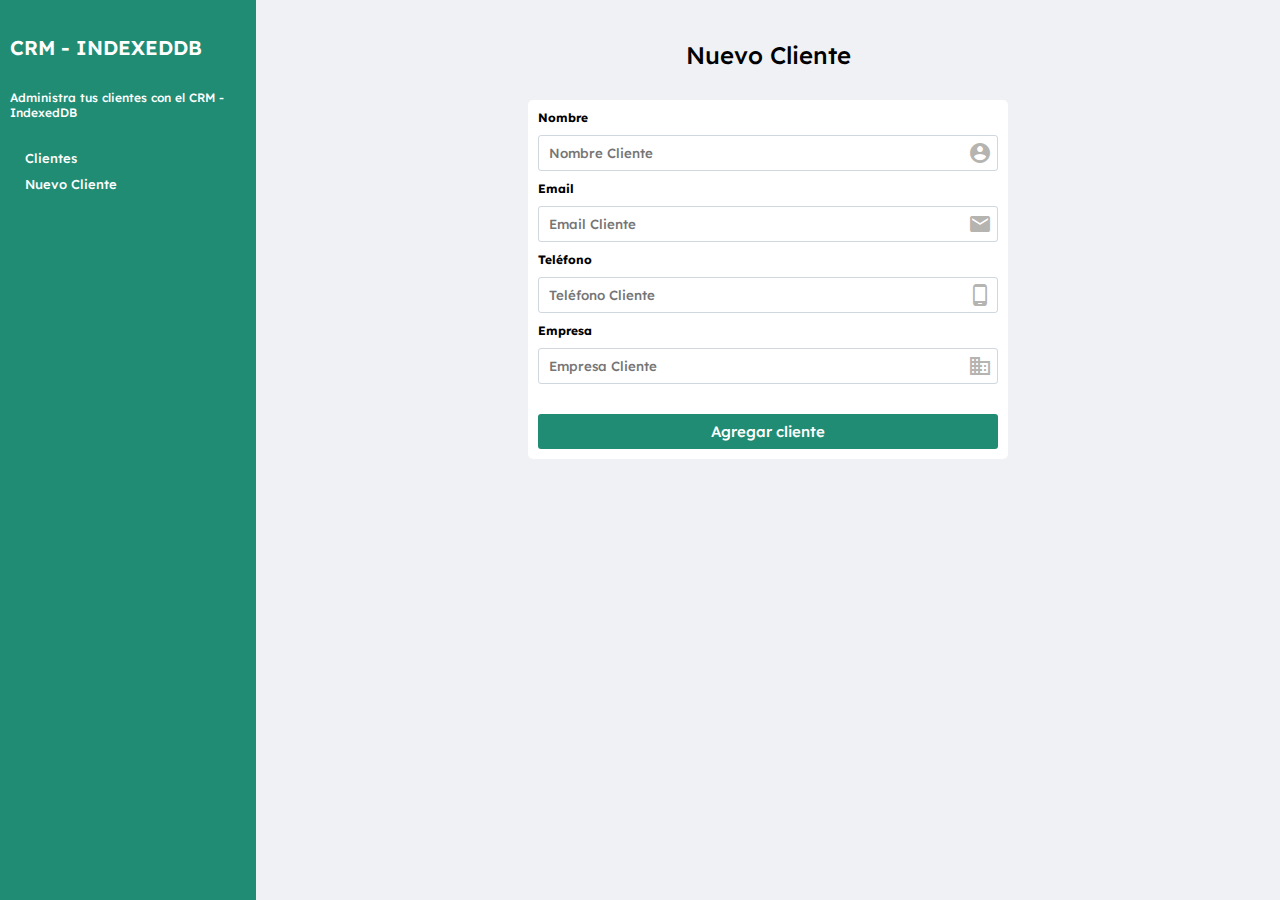
<file: index.html>
<!DOCTYPE html>
<html lang="en">
<head>
    <meta charset="UTF-8">
    <meta http-equiv="X-UA-Compatible" content="IE=edge">
    <meta name="viewport" content="width=device-width, initial-scale=1.0">
    <link rel="stylesheet" href="./css/index.css">
    <link href="https://fonts.googleapis.com/icon?family=Material+Icons" rel="stylesheet">
    <title>CRM - IndexedDB</title>
</head>
<body>
    <div class="container">

        <!-- Aside contenedor del menú-->
        <aside class="menu">
            <h2>CRM - IndexedDB</h2>
            <p>Administra tus clientes con el CRM - IndexedDB</p>
            <nav>
                <ul>
                    <li><a href="../html/clientes.html">Clientes</a></li>
                    <li><a href="../index.html">Nuevo Cliente</a></li>
                </ul>
            </nav>
        </aside>

        <!-- Formulario -->
        <section class="agenda_clientes">
            <h2>Nuevo Cliente</h2>
            <form>
                <label for="inp_Name">Nombre</label>
                <span><input type="text" id="inp_Name" placeholder="Nombre Cliente"><i class="tiny material-icons">account_circle</i></span>
                <label for="inp_Email">Email</label>
                <span><input type="email" id="inp_Email" placeholder="Email Cliente"><i class="tiny material-icons">email</i></span>
                <label for="inp_Phone">Teléfono</label>
                <span><input type="number" id="inp_Phone" placeholder="Teléfono Cliente"><i class="tiny material-icons">phone_android</i></span>
                <label for="inp_Empresa">Empresa</label>
                <span><input type="text" id="inp_Empresa" placeholder="Empresa Cliente"><i class="tiny material-icons">domain</i></span>                
                <input type="submit" value="Agregar cliente" id="btnAddClient" class="btnAddClient">
            </form>
        </section>
    </div>

    <!-- <script src="../js/funciones.js"></script> -->
    <script src="../js/index.js"></script>
    <script src="../js/nuevoCliente.js" type="module"></script>
    <script src="https://cdnjs.cloudflare.com/ajax/libs/materialize/1.0.0/js/materialize.min.js"></script>
</body>
</html>
</file>
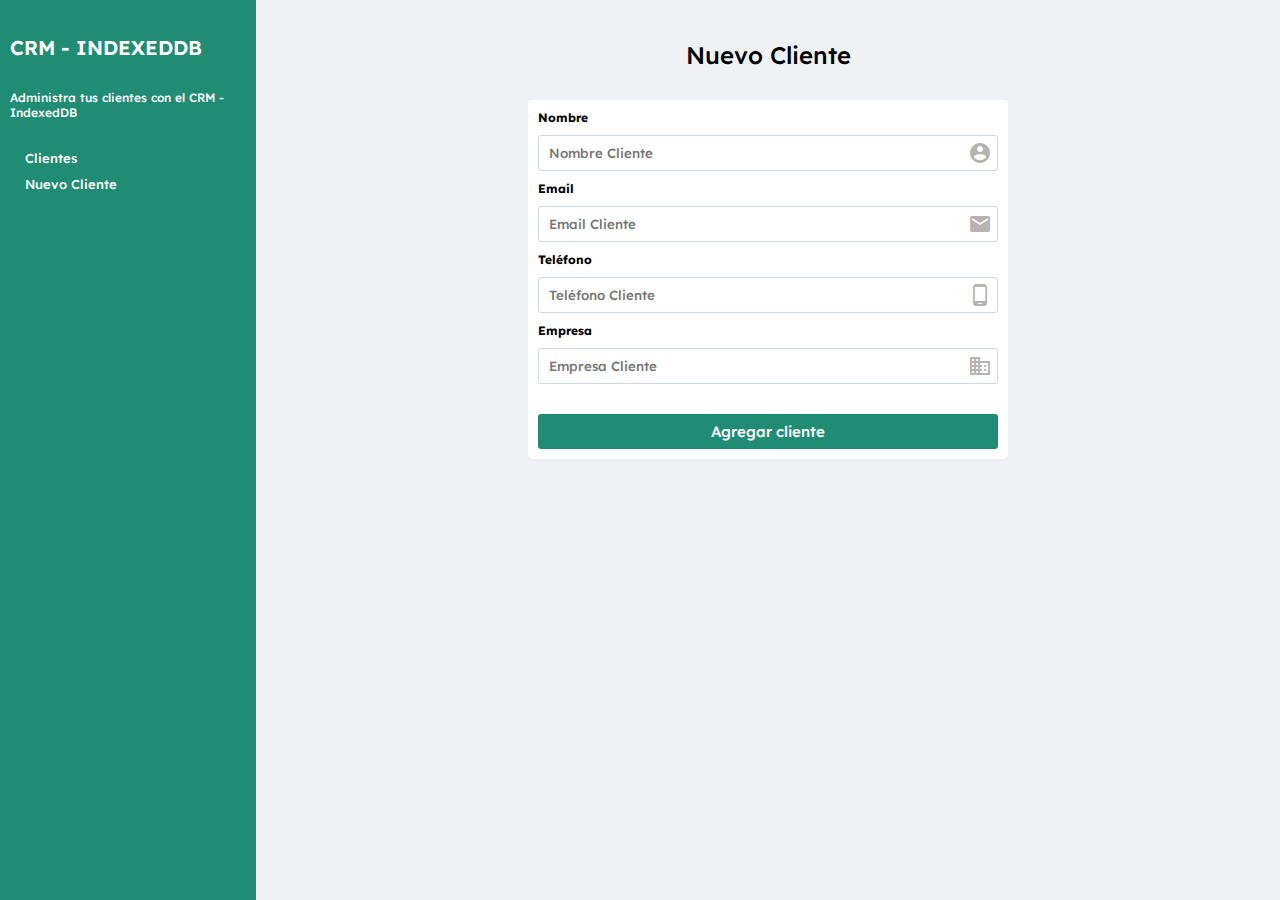
<file: html/index.html>
<!DOCTYPE html>
<html lang="en">
<head>
    <meta charset="UTF-8">
    <meta http-equiv="X-UA-Compatible" content="IE=edge">
    <meta name="viewport" content="width=device-width, initial-scale=1.0">
    <link rel="stylesheet" href="../css/index.css">
    <link href="https://fonts.googleapis.com/icon?family=Material+Icons" rel="stylesheet">
    <title>CRM - IndexedDB</title>
</head>
<body>
    <div class="container">

        <!-- Aside contenedor del menú-->
        <aside class="menu">
            <h2>CRM - IndexedDB</h2>
            <p>Administra tus clientes con el CRM - IndexedDB</p>
            <nav>
                <ul>
                    <li><a href="../html/clientes.html">Clientes</a></li>
                    <li><a href="../html/index.html">Nuevo Cliente</a></li>
                </ul>
            </nav>
        </aside>

        <!-- Formulario -->
        <section class="agenda_clientes">
            <h2>Nuevo Cliente</h2>
            <form>
                <label for="inp_Name">Nombre</label>
                <span><input type="text" name="" id="inp_Name" placeholder="Nombre Cliente"><i class="tiny material-icons">account_circle</i></span>
                <label for="inp_Email">Email</label>
                <span><input type="email" name="" id="inp_Email" placeholder="Email Cliente"><i class="tiny material-icons">email</i></span>
                <label for="inp_Phone">Teléfono</label>
                <span><input type="number" name="" id="inp_Phone" placeholder="Teléfono Cliente"><i class="tiny material-icons">phone_android</i></span>
                <label for="inp_Empresa">Empresa</label>
                <span><input type="text" name="" id="inp_Empresa" placeholder="Empresa Cliente"><i class="tiny material-icons">domain</i></span>                
                <input type="submit" value="Agregar cliente" id="btnAddClient" class="btnAddClient">
            </form>
        </section>
    </div>

    <!-- <script src="../js/funciones.js"></script> -->
    <script src="../js/index.js"></script>
    <script src="../js/nuevoCliente.js" type="module"></script>
    <script src="https://cdnjs.cloudflare.com/ajax/libs/materialize/1.0.0/js/materialize.min.js"></script>
</body>
</html>
</file>
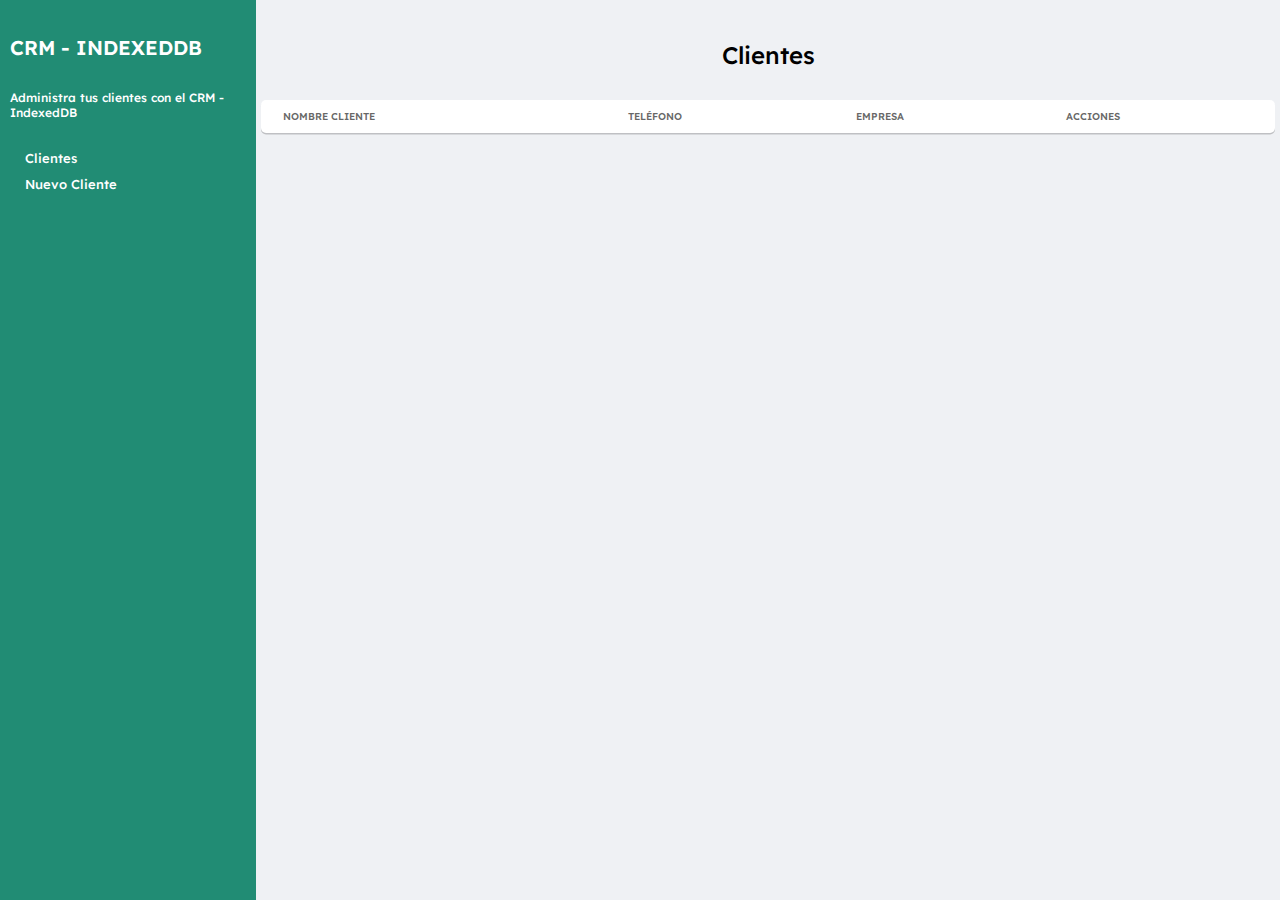
<file: html/clientes.html>
<!DOCTYPE html>
<html lang="en">
<head>
    <meta charset="UTF-8">
    <meta http-equiv="X-UA-Compatible" content="IE=edge">
    <meta name="viewport" content="width=device-width, initial-scale=1.0">
    <link rel="stylesheet" href="../css/index.css">
    <link href="https://fonts.googleapis.com/icon?family=Material+Icons" rel="stylesheet">
    <title>CRM - IndexedDB</title>
</head>
<body>
    <div class="container">

        <!-- Aside contenedor del menú-->
        <aside class="menu">
            <h2>CRM - IndexedDB</h2>
            <p>Administra tus clientes con el CRM - IndexedDB</p>
            <nav>
                <ul>
                    <li><a href="../html/clientes.html">Clientes</a></li>
                    <li><a href="../index.html">Nuevo Cliente</a></li>
                </ul>
            </nav>
        </aside>

        <!-- Formulario -->
        <section class="agenda_clientes">
            <h2>Clientes</h2>
            <table class="table">
                <thead>
                    <tr>
                        <th>Nombre cliente</th>
                        <th>Teléfono</th>
                        <th>Empresa</th>
                        <th>Acciones</th>
                    </tr>
                </thead>
                <tbody></tbody>
            </table>
        </section>
    </div>

    <!-- <script src="../js/funciones.js"></script> -->
    <script src="../js/obtenerClientes.js"></script>
    <script src="../js/eliminarCliente.js"></script>
    <script src="https://cdnjs.cloudflare.com/ajax/libs/materialize/1.0.0/js/materialize.min.js"></script>
</body>
</html>
</file>
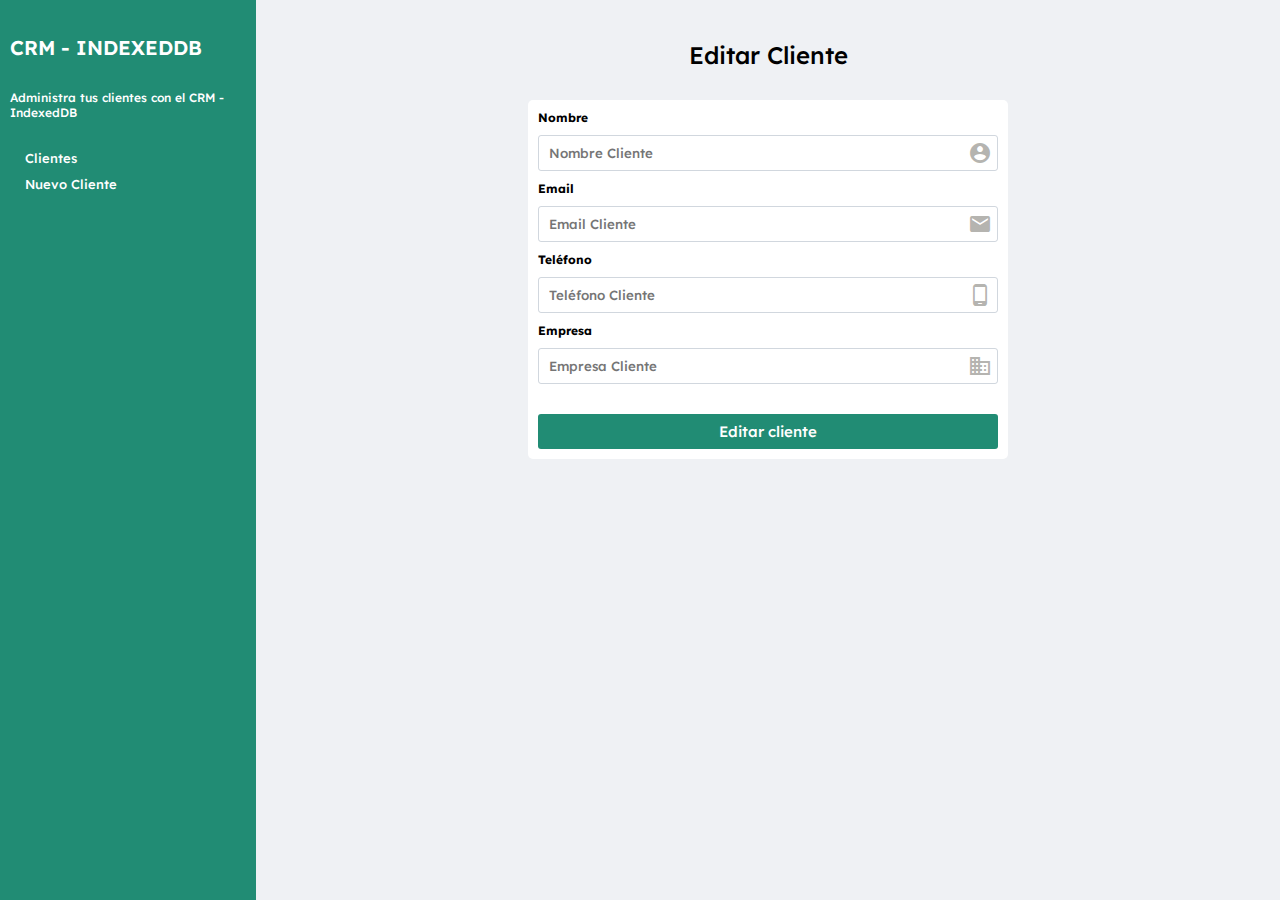
<file: html/editarCliente.html>
<!DOCTYPE html>
<html lang="en">
<head>
    <meta charset="UTF-8">
    <meta http-equiv="X-UA-Compatible" content="IE=edge">
    <meta name="viewport" content="width=device-width, initial-scale=1.0">
    <link rel="stylesheet" href="../css/index.css">
    <link href="https://fonts.googleapis.com/icon?family=Material+Icons" rel="stylesheet">
    <title>CRM - IndexedDB</title>
</head>
<body>
    <div class="container">

        <!-- Aside contenedor del menú-->
        <aside class="menu">
            <h2>CRM - IndexedDB</h2>
            <p>Administra tus clientes con el CRM - IndexedDB</p>
            <nav>
                <ul>
                    <li><a href="../html/clientes.html">Clientes</a></li>
                    <li><a href="../index.html">Nuevo Cliente</a></li>
                </ul>
            </nav>
        </aside>

        <!-- Formulario -->
        <section class="agenda_clientes">
            <h2>Editar Cliente</h2>
            <form>
                <label for="inp_Name">Nombre</label>
                <span><input type="text" name="" id="inp_Name" placeholder="Nombre Cliente"><i class="tiny material-icons">account_circle</i></span>
                <label for="inp_Email">Email</label>
                <span><input type="email" name="" id="inp_Email" placeholder="Email Cliente"><i class="tiny material-icons">email</i></span>
                <label for="inp_Phone">Teléfono</label>
                <span><input type="text" name="" id="inp_Phone" placeholder="Teléfono Cliente"><i class="tiny material-icons">phone_android</i></span>
                <label for="inp_Empresa">Empresa</label>
                <span><input type="text" name="" id="inp_Empresa" placeholder="Empresa Cliente"><i class="tiny material-icons">domain</i></span>                
                <input type="submit" value="Editar cliente" id="btnAddClient" class="btnAddClient">
            </form>
        </section>
    </div>

    <script src="../js/editarCliente.js" type="module"></script>
    <script src="https://cdnjs.cloudflare.com/ajax/libs/materialize/1.0.0/js/materialize.min.js"></script>
</body>
</html>
</file>
<file: css/index.css>
@import url('https://fonts.googleapis.com/css2?family=Baloo+Chettan+2:wght@400;500&family=Lexend:wght@100;300;400;600&display=swap');

* {
    margin: 0;
    padding: 0;
    box-sizing: content-box;
    font-family: 'Lexend', sans-serif;
    /* font-family: 'Baloo Chettan 2', cursive; */
    font-weight: 300;
}

.container {
    width: 100%;
    height: 100vh;
    display: flex;
    background-color: rgba(223, 228, 234, 0.5);
}

/* Menú */

.container>.menu {
    width: 20%;
    display: flex;
    flex-direction: column;
    background-color: #218c74;
}

.container>.menu>* { padding: 10px; }

.container>.menu>h2 {
    margin-top: 25px;
    font-size: 20px;
    font-weight: 600;
    text-transform: uppercase;
    color: white;
}

.container>.menu>p {
    margin-top: 10px;
    font-size: 12px;
    font-weight: 500;
    color: white;
}

.container>.menu>nav { padding: 15px; }

.container>.menu>nav>ul {
    display: flex;
    flex-direction: column;
    justify-content: space-between;
    height: 50px;
}

.container>.menu>nav>ul>li {
    list-style: none;
    padding: 5px;
}

.container>.menu>nav>ul>li:hover {
    background-color: rgba(0, 0, 0, 0.4);
}

.container>.menu>nav>ul>li>a {
    display: block;
    text-decoration: none;
    color: white;
    font-size: 13px;
    font-weight: 500;
    padding-left: 5px;
}

/* Agenda de clientes*/

.container>.agenda_clientes {
    width: 80%;
}

.container>.agenda_clientes>h2 {
    text-align: center;
    margin: 40px 0 30px 0;
    font-weight: 500;
}

.container>.agenda_clientes>form {
    width: 45%;
    margin: 0 auto;
    display: flex;
    flex-direction: column;
    background-color: #fff;
    padding: 10px;
    border-radius: 5px;
}

.container>.agenda_clientes>form>label {
    font-weight: bold;
    font-size: 12px;
}

.container>.agenda_clientes>form>span {
    padding: 5px;
    border: 1px solid rgba(164, 176, 190, 0.5);
    border-radius: 3px;
    margin: 10px 0px;
    display: flex;
    justify-content: space-between;
}

.container>.agenda_clientes>form>span>i { color: rgba(132, 129, 122, 0.6); }

.container>.agenda_clientes>form>span>input:not(submit) {
    border: none;
    width: 100%;
    font-weight: 500;
    padding-left: 5px;
}

.container>.agenda_clientes>form>span>input:not(submit):focus { outline: none; }

.container>.agenda_clientes>form>.btnAddClient {
    margin-top: 20px;
    padding: 8px;
    background-color: #218c74;
    color: white;
    border: none;
    border-radius: 3px;
    font-size: 15px;
    font-weight: 500;
}

.container>.agenda_clientes>form>.btnAddClient:hover{
    opacity: 0.7;
}

/* Catálogo de clientes*/
.table{
    margin: 0 auto;
    width: 99%;
    text-align: left;
    border-radius: 5px;
    background: #fff;
    box-shadow: 0px 1.5px 0px rgba(0, 0, 0, 0.2);
}

.table > thead > tr > th{
    padding: 8px 0px 8px 20px;    
    text-transform: uppercase;
    font-size: 10px;
    font-weight: 600;
    color: rgba(0,0,0,0.6);
}

.table > tbody > tr > td{
    text-align: left;
    padding: 8px 0px 8px 20px;    
    font-size: 13px;
}

.table > tbody > tr > td > p:nth-child(1){ font-weight: bold; }

/* Mensaje de alerta*/
.mensajeAlerta{
    width: 100%;
    padding: 5px 0px;
    margin-top: 10px;
    color: white;
    text-align: center;
    font-size: 15px;
    font-weight: 500;
}

/* Enlaces de tabla */
.container > .agenda_clientes > .table > tbody > tr > td > a { text-decoration: none; }

.container > .agenda_clientes > .table > tbody > tr > td > a:nth-child(1){ color: blue}

.container > .agenda_clientes > .table > tbody > tr > td > a:nth-child(2){ color: red}
</file>
